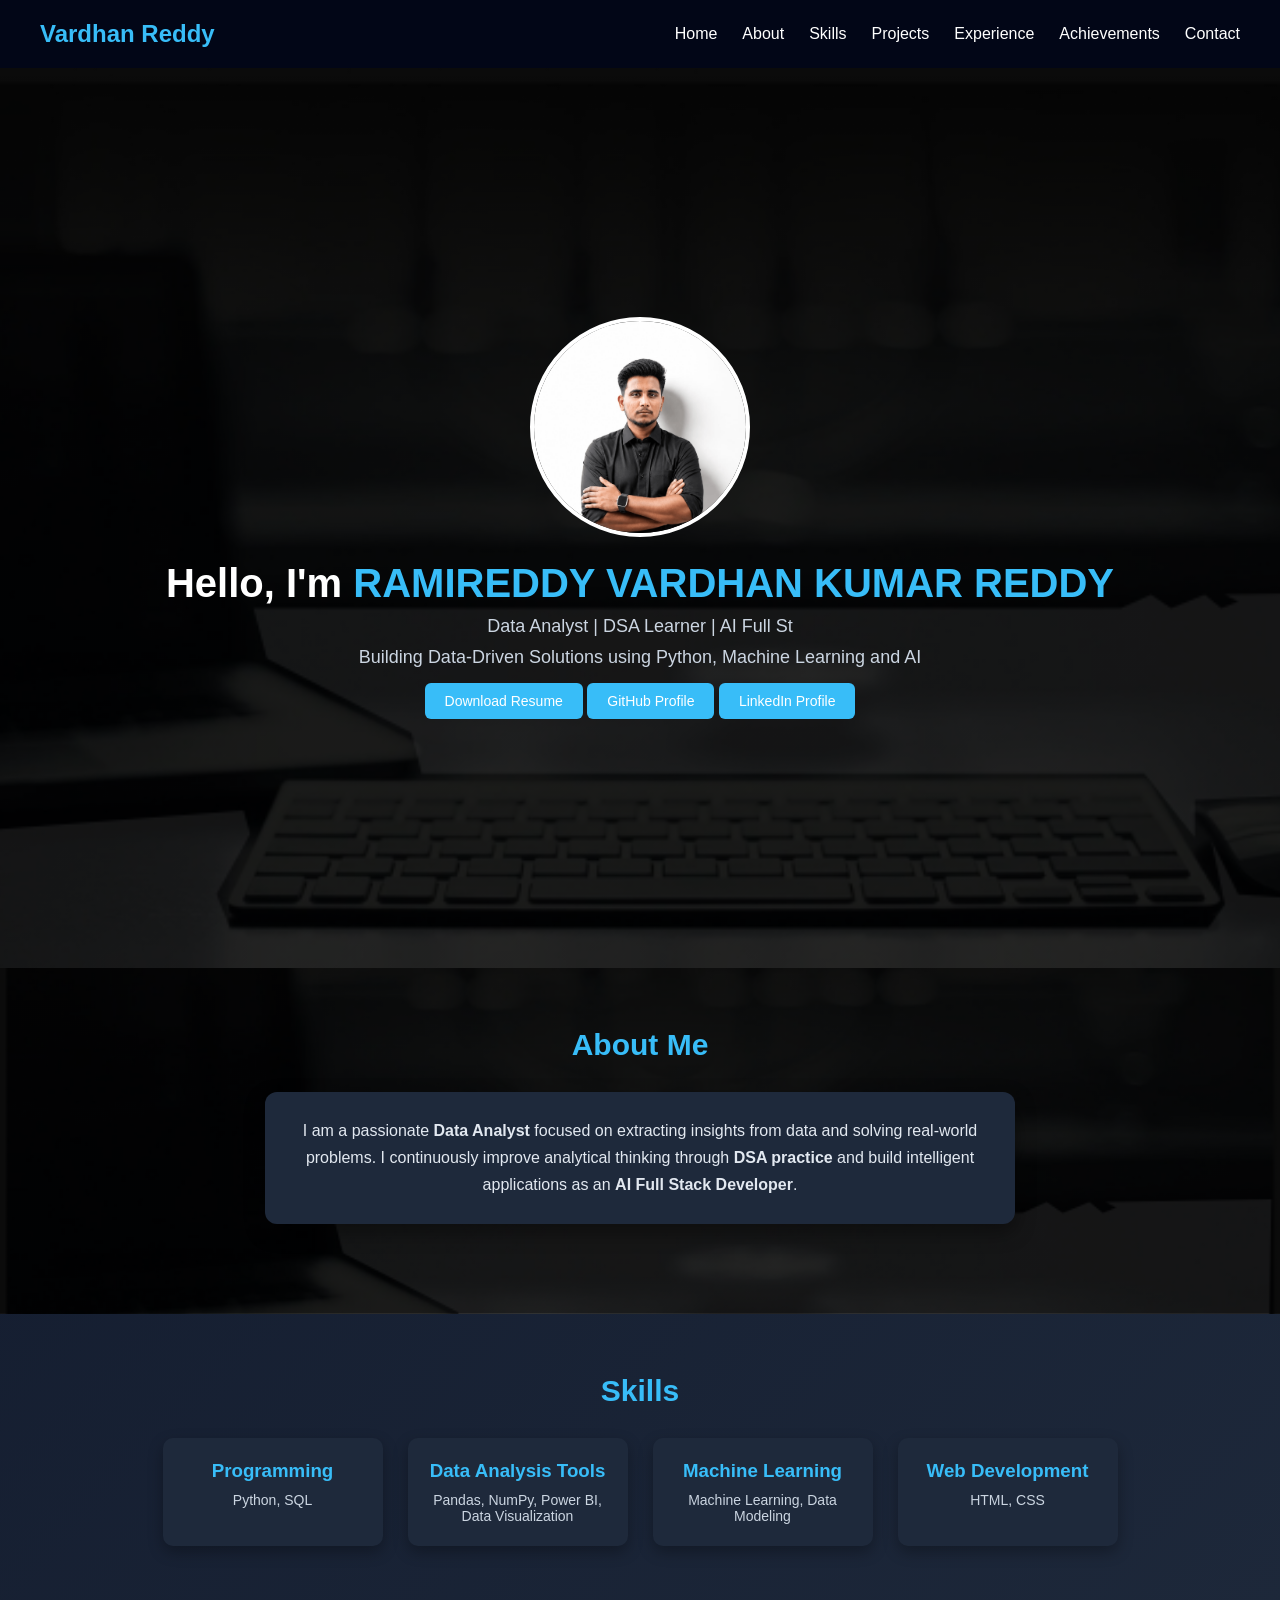
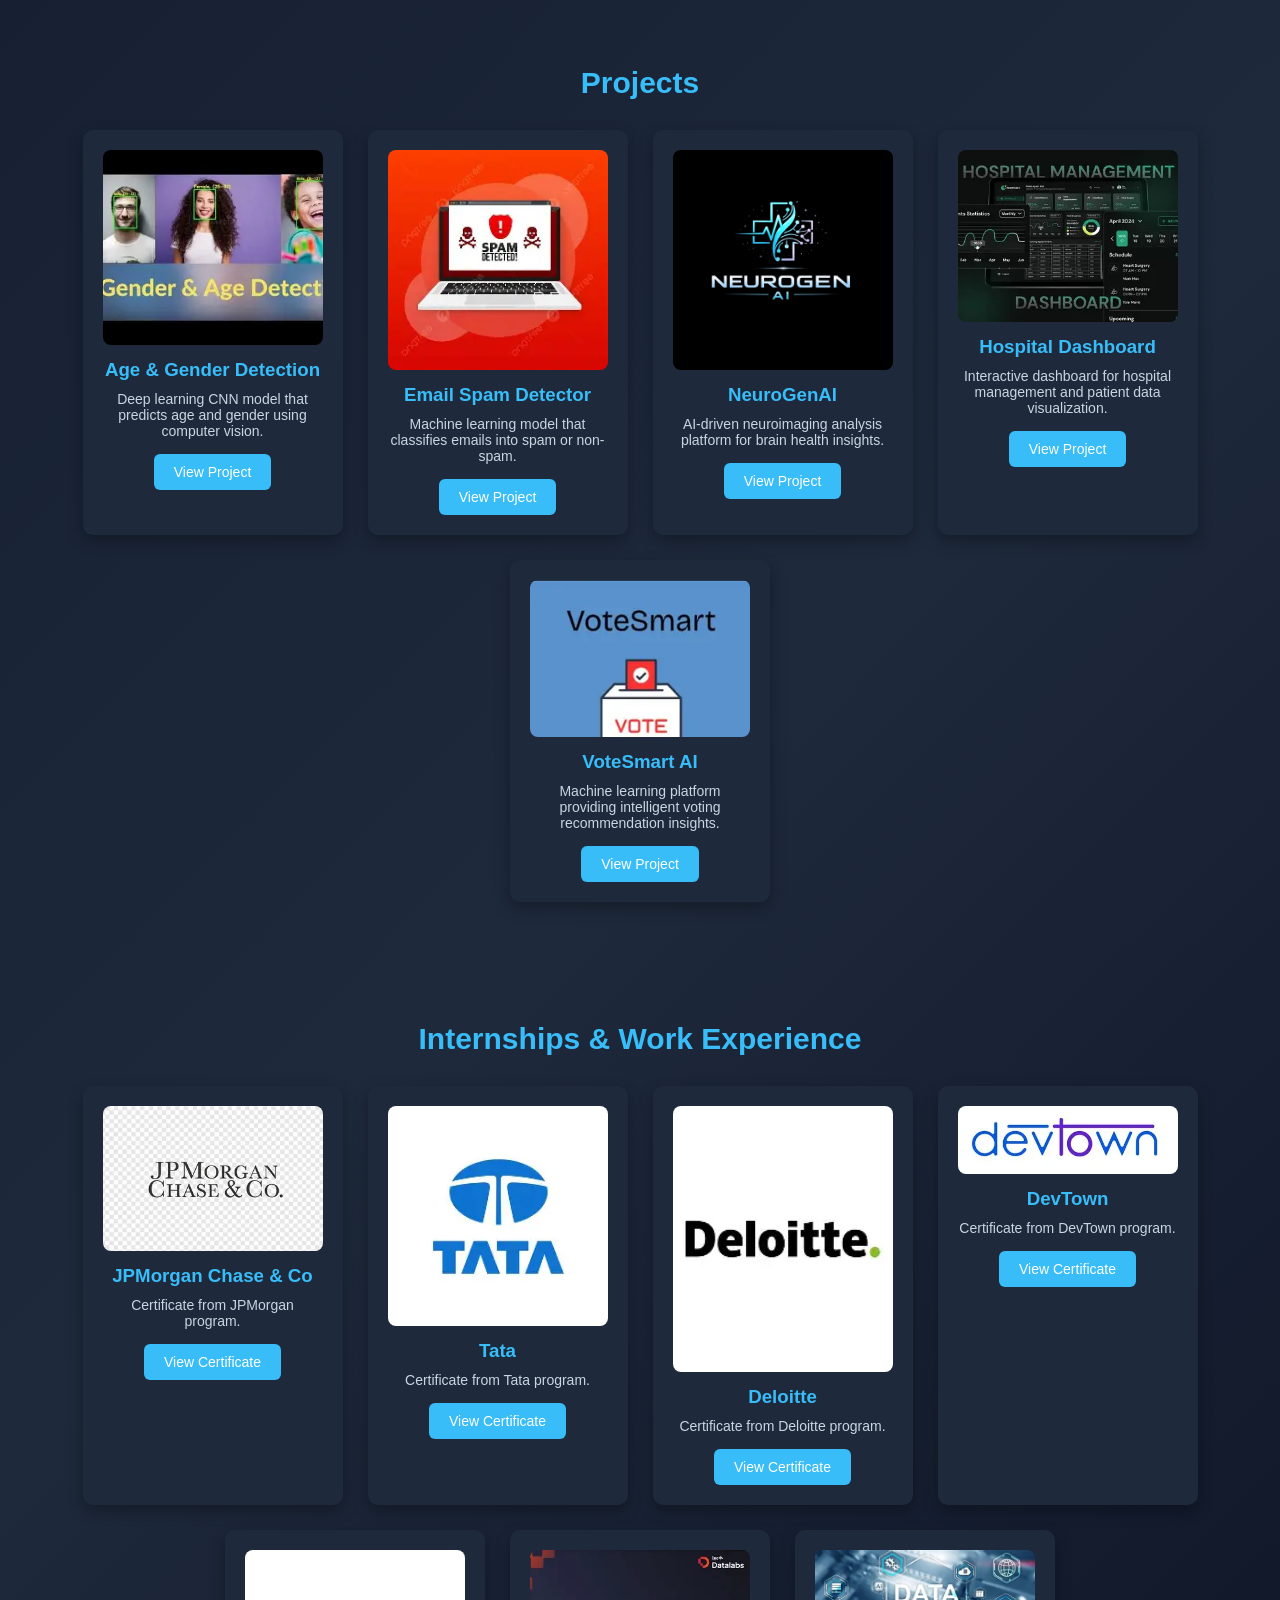
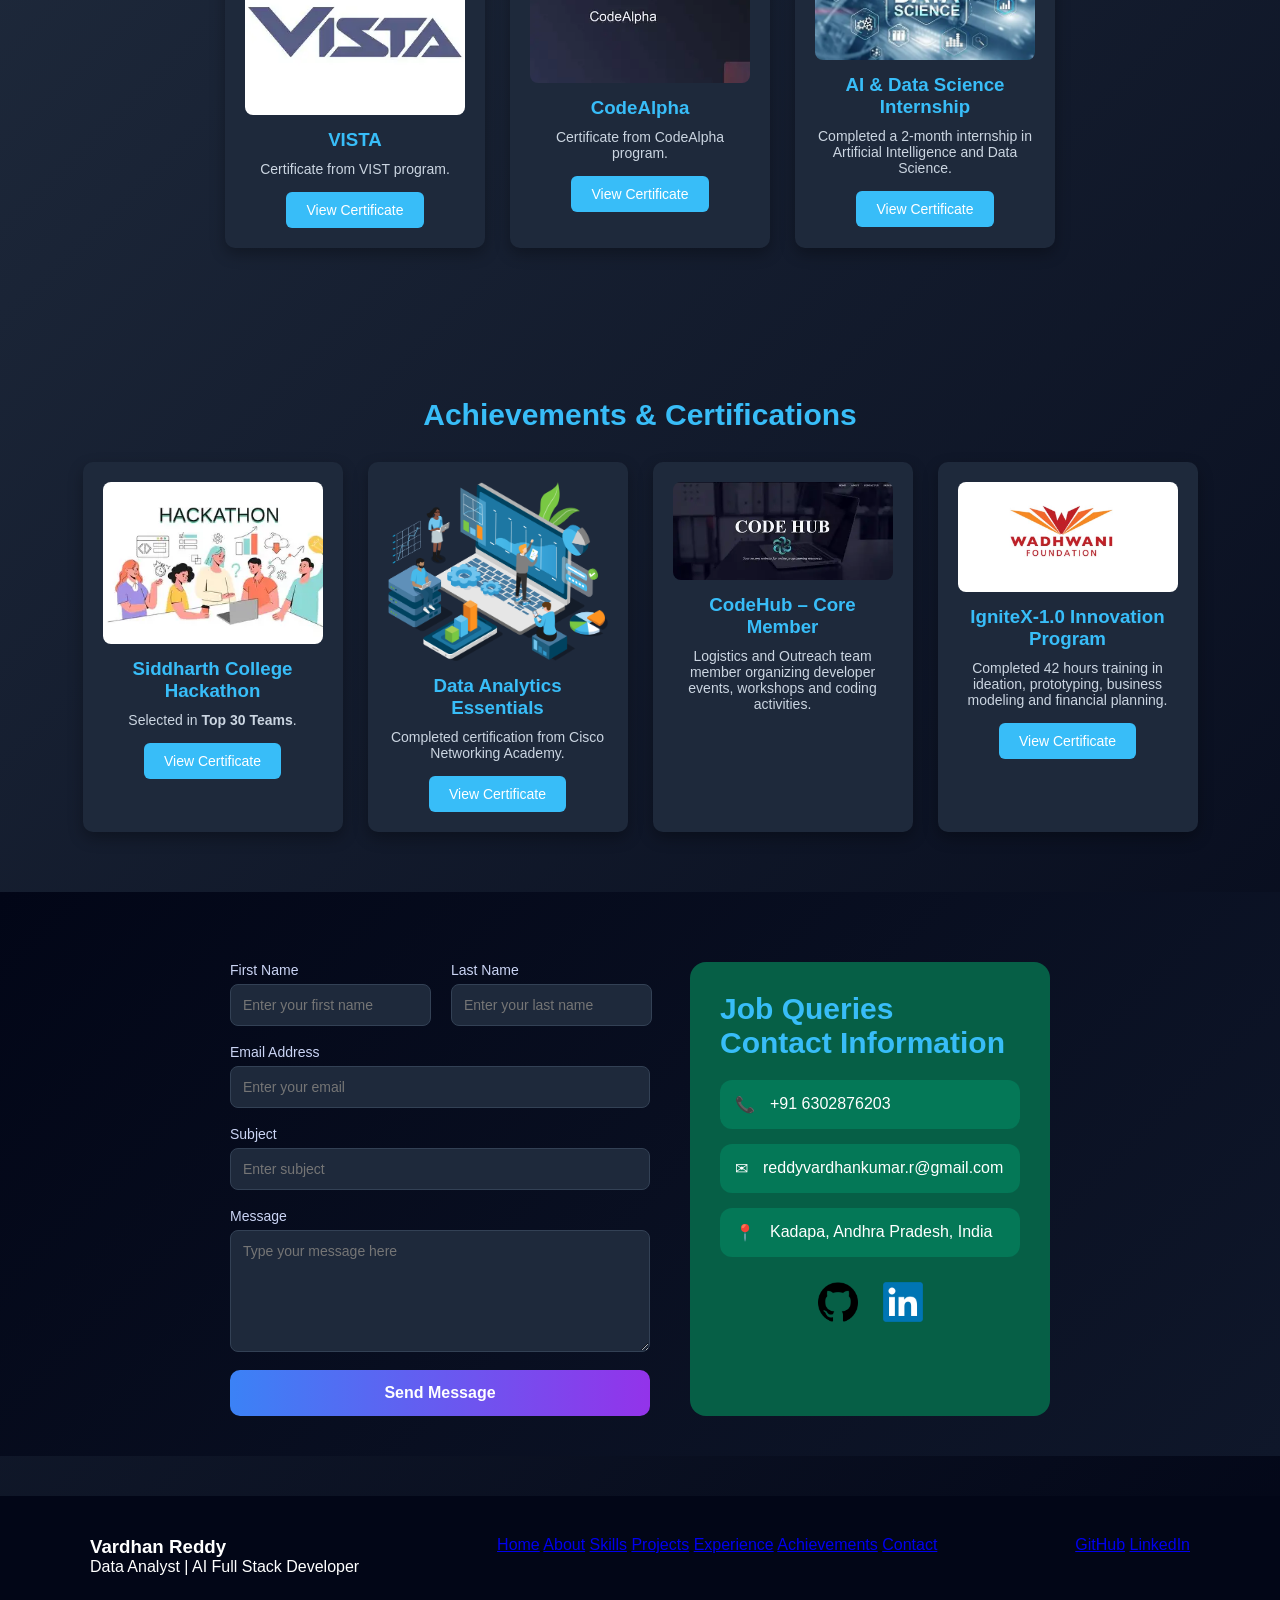
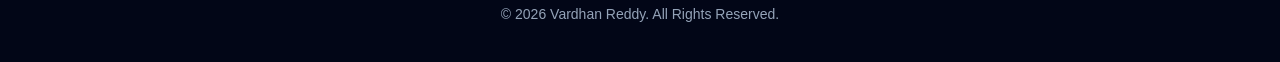
<file: index.html>
<!DOCTYPE html>
<html lang="en">

<head>
    <meta charset="UTF-8">
    <meta name="viewport" content="width=device-width, initial-scale=1.0">

    <title>Vardhan Reddy | Data Analyst Portfolio</title>

    <link rel="stylesheet" href="style.css">
    <link rel="icon" href="images/favicon.png">
</head>

<body>

    <header>
        <nav class="navbar">

            <h2 class="logo">Vardhan Reddy</h2>

            <ul class="nav-links">
                <li><a href="#home">Home</a></li>
                <li><a href="#about">About</a></li>
                <li><a href="#skills">Skills</a></li>
                <li><a href="#projects">Projects</a></li>
                <li><a href="#experience">Experience</a></li>
                <li><a href="#achievements">Achievements</a></li>
                <li><a href="#contact">Contact</a></li>
            </ul>

        </nav>
    </header>


    <!-- HERO -->

    <section id="home" class="hero">

        <div class="hero-text">

            <img src="images/profile.png" class="profile-photo" alt="Vardhan Photo">

            <h1>Hello, I'm <span>RAMIREDDY VARDHAN KUMAR REDDY</span></h1>

            <p id="typing"></p>

            <p>
                Building Data-Driven Solutions using Python, Machine Learning and AI
            </p>

            <a href="images/resume/vardhan_resume024.pdf" class="btn" download>
                Download Resume
            </a>

            <a href="https://github.com/VardhanReddy024" target="_blank" class="btn">
                GitHub Profile            </a>
            <a href="https://www.linkedin.com/in/vardhan-kumar-reddy-rami-reddy-b41491299" target="_blank" class="btn">
                LinkedIn Profile
            </a>
        </div>

    </section>


    <!-- ABOUT -->

    <section id="about">

        <h2>About Me</h2>

        <div class="about-box">
            <p>
                I am a passionate <strong>Data Analyst</strong> focused on extracting insights from data and solving
                real-world problems.
                I continuously improve analytical thinking through <strong>DSA practice</strong> and build intelligent
                applications as an
                <strong>AI Full Stack Developer</strong>.
            </p>
        </div>

    </section>


    <!-- SKILLS -->

    <section id="skills">

        <h2>Skills</h2>

        <div class="skills-category-container">

            <div class="skills-category">
                <h3>Programming</h3>
                <p>Python, SQL</p>
            </div>

            <div class="skills-category">
                <h3>Data Analysis Tools</h3>
                <p>Pandas, NumPy, Power BI, Data Visualization</p>
            </div>

            <div class="skills-category">
                <h3>Machine Learning</h3>
                <p>Machine Learning, Data Modeling</p>
            </div>

            <div class="skills-category">
                <h3>Web Development</h3>
                <p>HTML, CSS</p>
            </div>

        </div>

    </section>


    <!-- PROJECTS -->

    <section id="projects">

        <h2>Projects</h2>

        <div class="projects-container">

            <div class="project-card">
                <img src="images/project1.png" class="project-img" alt="Age & Gender Detection">
                <h3>Age & Gender Detection</h3>
                <p>Deep learning CNN model that predicts age and gender using computer vision.</p>
                <a href="https://github.com/VardhanReddy024/age-gender-detection-system" target="_blank" class="btn">View
                    Project</a>
            </div>
            <div class="project-card">
                <img src="images/project2.png" class="project-img" alt="Email Spam Detector">
                <h3>Email Spam Detector</h3>
                <p>Machine learning model that classifies emails into spam or non-spam.</p>
                <a href="https://github.com/VardhanReddy024/email_spam_detector" target="_blank" class="btn">View
                    Project</a>
            </div>
            
            <div class="project-card">
                <img src="images/neurogenai.png" class="project-img" alt="NeuroGenAI">
                <h3>NeuroGenAI</h3>
                <p>AI-driven neuroimaging analysis platform for brain health insights.</p>
                <a href="https://github.com/VardhanReddy024/NeuroGenAI" target="_blank" class="btn">View Project</a>
            </div>
            <div class="project-card">
                <img src="images/hospital_dashboard.png" class="project-img" alt="Hospital Dashboard">
                <h3>Hospital Dashboard</h3>
                <p>Interactive dashboard for hospital management and patient data visualization.</p>
                <a href="https://github.com/VardhanReddy024/hosptial_dashboard" target="_blank" class="btn">View
                    Project</a>
            </div>
            <div class="project-card">
                <img src="images/votesmart_ai.png" class="project-img" alt="VoteSmart AI">
                <h3>VoteSmart AI</h3>
                <p>Machine learning platform providing intelligent voting recommendation insights.</p>
                <a href="https://github.com/VardhanReddy024/votesmart-ai" target="_blank" class="btn">View Project</a>
            </div>

        </div>

    </section>


    <!-- INTERNSHIPS & WORK EXPERIENCE -->
    <section id="experience">

        <h2>Internships & Work Experience</h2>

        <div class="projects-container">
            <div class="cert-row">
                <div class="project-card">
                    <img src="images/vardhan_jpmorgan.png" class="project-img" alt="Vardhan JPMorgan Certificate">
                    <h3>JPMorgan Chase & Co</h3>
                    <p>Certificate from JPMorgan program.</p>
                    <a href="certificates/vardhanjpmorgan.pdf" target="_blank" class="btn">View Certificate</a>
                </div>
                <div class="project-card">
                    <img src="images/vardhan_tata.png" class="project-img" alt="Vardhan Tata Certificate">
                    <h3>Tata</h3>
                    <p>Certificate from Tata program.</p>
                    <a href="certificates/vardhantata.pdf" target="_blank" class="btn">View Certificate</a>
                </div>
                <div class="project-card">
                    <img src="images/vardhan_delote.png" class="project-img" alt="Vardhan Deloitte Certificate">
                    <h3>Deloitte</h3>
                    <p>Certificate from Deloitte program.</p>
                    <a href="certificates/vardhandeloitte.pdf" target="_blank" class="btn">View Certificate</a>
                </div>
                <div class="project-card">
                    <img src="images/devtown.png" class="project-img" alt="DevTown Certificate">
                    <h3>DevTown</h3>
                    <p>Certificate from DevTown program.</p>
                    <a href="certificates/devtown.pdf" target="_blank" class="btn">View Certificate</a>
                </div>
                <div class="project-card">
                    <img src="images/vist.png" class="project-img" alt="VIST Certificate">
                    <h3>VISTA</h3>
                    <p>Certificate from VIST program.</p>
                    <a href="certificates/vardhanvista.pdf" target="_blank" class="btn">View Certificate</a>
                </div>
                <div class="project-card">
                    <img src="images/codealpha.png" class="project-img" alt="CodeAlpha Certificate">
                    <h3>CodeAlpha</h3>
                    <p>Certificate from CodeAlpha program.</p>
                    <a href="certificates/codealpha.pdf" target="_blank" class="btn">View Certificate</a>
                </div>
                <div class="project-card">
                    <img src="images/datascience-cert.png" class="project-img" alt="AI Data Science Internship">
                    <h3>AI & Data Science Internship</h3>
                    <p>Completed a 2-month internship in Artificial Intelligence and Data Science.</p>
                    <a href="certificates/datascienceintern.pdf" target="_blank" class="btn">View Certificate</a>
                </div>
            </div>
        </div>

    </section>


    <!-- ACHIEVEMENTS & CERTIFICATIONS -->
    <section id="achievements">

        <h2>Achievements & Certifications</h2>

        <div class="projects-container">
            <div class="cert-row">
                <div class="project-card">
                    <img src="images/hackhaton.png" class="project-img" alt="Hackathon Certificate">
                    <h3>Siddharth College Hackathon</h3>
                    <p>Selected in <strong>Top 30 Teams</strong>.</p>
                    <a href="images/hackaton.jpg" target="_blank" class="btn">View Certificate</a>
                </div>
                <div class="project-card">
                    <img src="images/dataessential.png" class="project-img" alt="Data Analytics Certificate">
                    <h3>Data Analytics Essentials</h3>
                    <p>Completed certification from Cisco Networking Academy.</p>
                    <a href="certificates/vardhan data science certificate.pdf" target="_blank" class="btn">View
                        Certificate</a>
                </div>
                <div class="project-card">
                    <img src="images/codehub.png" class="project-img" alt="CodeHub Member">
                    <h3>CodeHub – Core Member</h3>
                    <p>Logistics and Outreach team member organizing developer events, workshops and coding activities.
                    </p>
                </div>
                <div class="project-card">
                    <img src="images/wadhwani-cert.png" class="project-img" alt="IgniteX Certificate">
                    <h3>IgniteX-1.0 Innovation Program</h3>
                    <p>Completed 42 hours training in ideation, prototyping, business modeling and financial planning.
                    </p>
                    <a href="certificates/wadwaniinternship.pdf" target="_blank" class="btn">View Certificate</a>
                </div>
            </div>
        </div>

    </section>
    <!-- CONTACT -->

    <section id="contact">

        <div class="contact-wrapper">

            <div class="contact-form">

                <div class="row">

                    <div class="field">
                        <label>First Name</label>
                        <input type="text" placeholder="Enter your first name">
                    </div>

                    <div class="field">
                        <label>Last Name</label>
                        <input type="text" placeholder="Enter your last name">
                    </div>

                </div>

                <div class="field">
                    <label>Email Address</label>
                    <input type="email" placeholder="Enter your email">
                </div>

                <div class="field">
                    <label>Subject</label>
                    <input type="text" placeholder="Enter subject">
                </div>

                <div class="field">
                    <label>Message</label>
                    <textarea rows="6" placeholder="Type your message here"></textarea>
                </div>

                <button class="send-btn">Send Message</button>

            </div>


            <div class="contact-info">

                <h2>Job Queries<br>Contact Information</h2>

                <div class="info-card">
                    <span>📞</span>
                    <p>+91 6302876203</p>
                </div>

                <div class="info-card">
                    <span>✉</span>
                    <p>reddyvardhankumar.r@gmail.com</p>
                </div>

                <div class="info-card">
                    <span>📍</span>
                    <p>Kadapa, Andhra Pradesh, India</p>
                </div>

                <div class="social-container">

                    <a href="https://github.com/VardhanReddy024" target="_blank">
                        <img class="icon" src="images/github.png">
                    </a>

                    <a href="https://www.linkedin.com/in/vardhan-kumar-reddy-rami-reddy-b41491299" target="_blank">
                        <img class="icon" src="images/linkedin.png">
                    </a>

                </div>

            </div>

        </div>

    </section>


    <footer class="footer">

        <div class="footer-container">

            <div class="footer-left">
                <h3>Vardhan Reddy</h3>
                <p>Data Analyst | AI Full Stack Developer</p>
            </div>

            <div class="footer-links">
                <a href="#home">Home</a>
                <a href="#about">About</a>
                <a href="#skills">Skills</a>
                <a href="#projects">Projects</a>
                <a href="#experience">Experience</a>
                <a href="#achievements">Achievements</a>
                <a href="#contact">Contact</a>
            </div>

            <div class="footer-social">
                <a href="https://github.com/VardhanReddy024" target="_blank">GitHub</a>
                <a href="https://www.linkedin.com/in/vardhan-kumar-reddy-rami-reddy-b41491299"
                    target="_blank">LinkedIn</a>
            </div>

        </div>

        <p class="footer-copy">
            © 2026 Vardhan Reddy. All Rights Reserved.
        </p>

    </footer>

    <button onclick="scrollToTop()" id="topBtn">↑</button>

    <script src="script.js"></script>

</body>

</html>
</file>
<file: style.css>
*{
margin:0;
padding:0;
box-sizing:border-box;
font-family:Arial, sans-serif;
scroll-behavior:smooth;
}

/* Body */

body{
background:linear-gradient(135deg,#0f172a,#1e293b,#020617);
color:white;
animation:fadeIn 1s ease;
}

@keyframes fadeIn{
from{opacity:0;}
to{opacity:1;}
}

/* ================= */
/* NAVBAR */
/* ================= */

.navbar{
display:flex;
justify-content:space-between;
align-items:center;
padding:20px 40px;
background:#020617;
position:sticky;
top:0;
z-index:1000;
}

.logo{
font-size:24px;
font-weight:bold;
color:#38bdf8;
}

.nav-links{
display:flex;
list-style:none;
}

.nav-links li{
margin-left:25px;
}

.nav-links a{
color:white;
text-decoration:none;
font-size:16px;
transition:0.3s;
}

.nav-links a:hover{
color:#38bdf8;
}

/* ================= */
/* HERO */
/* ================= */

.hero{
height:100vh;
display:flex;
align-items:center;
justify-content:center;
text-align:center;
}

.hero h1{
font-size:40px;
margin-bottom:10px;
}

.hero span{
color:#38bdf8;
}

.hero p{
font-size:18px;
margin-top:10px;
color:#cbd5e1;
max-width:600px;
margin-left:auto;
margin-right:auto;
}

/* Profile Photo */

.profile-photo{
width:220px;
height:220px;
border-radius:50%;
object-fit:cover;
object-position:top;
border:4px solid #fff;
margin-bottom:20px;
}
/* ================= */
/* BUTTONS */
/* ================= */

.btn{
display:inline-block;
margin-top:15px;
padding:10px 20px;
background:#38bdf8;
color:white;
text-decoration:none;
border-radius:6px;
font-size:14px;
transition:0.3s;
}

.btn:hover{
background:#0ea5e9;
}

/* ================= */
/* SECTIONS */
/* ================= */

section{
padding:60px 40px;
text-align:center;
}

section h2{
font-size:30px;
margin-bottom:20px;
color:#38bdf8;
}

/* ================= */
/* ABOUT */
/* ================= */

.about-box{
max-width:750px;
margin:30px auto;
padding:25px 30px;
background:#1e293b;
border-radius:12px;
box-shadow:0 8px 20px rgba(0,0,0,0.4);
line-height:1.7;
color:#e2e8f0;
transition:0.3s;
}

.about-box:hover{
transform:translateY(-5px);
background:#334155;
}

/* ================= */
/* SKILLS */
/* ================= */

.skills-category-container{
display:flex;
justify-content:center;
flex-wrap:wrap;
gap:25px;
margin-top:30px;
}

.skills-category{
background:#1e293b;
padding:22px;
width:220px;
border-radius:10px;
box-shadow:0 6px 15px rgba(0,0,0,0.3);
transition:0.3s;
}

.skills-category:hover{
transform:translateY(-8px);
background:#334155;
}

.skills-category h3{
color:#38bdf8;
margin-bottom:10px;
}

.skills-category p{
color:#cbd5e1;
font-size:14px;
}

/* ================= */
/* PROJECTS */
/* ================= */

.projects-container {
  display: flex;
  flex-wrap: wrap;
  justify-content: center;
  gap: 25px;
  margin-top: 30px;
}

/* Achievements & Experience specific overrides */
#achievements .projects-container,
#experience .projects-container {
  display: flex;
  flex-direction: column;
  align-items: center;
  gap: 25px;
  margin-top: 30px;
}

/* Ensure rows are flex containers */
#achievements .cert-row,
#experience .cert-row {
  display: flex;
  justify-content: center;
  flex-wrap: wrap;
  gap: 25px;
  margin-bottom: 30px;
}

.project-card {
  width: 260px;
  padding: 20px;
  background: #1e293b;
  border-radius: 10px;
  box-shadow: 0 6px 15px rgba(0,0,0,0.3);
  transition: 0.4s;
  opacity: 0;
  transform: translateY(40px);
}

.project-card:hover{
transform:translateY(-10px);
background:#334155;
}

.project-img{
width:100%;
border-radius:8px;
margin-bottom:10px;
}

.project-card h3{
color:#38bdf8;
margin-bottom:10px;
}

.project-card p{
color:#cbd5e1;
font-size:14px;
}
#certifications{
padding:60px 40px;
text-align:center;
}

.cert-container{
display:flex;
justify-content:center;
gap:30px;
flex-wrap:wrap;
margin-top:30px;
}

.cert-card{
width:280px;
background:#1e293b;
border-radius:10px;
overflow:hidden;
text-decoration:none;
color:white;
box-shadow:0 6px 15px rgba(0,0,0,0.3);
transition:0.4s;
}

.cert-card:hover{
transform:translateY(-10px);
background:#334155;
}

.cert-card img{
width:100%;
height:180px;
object-fit:cover;
}

.cert-info{
padding:15px;
}

.cert-info h3{
color:#38bdf8;
margin-bottom:8px;
font-size:18px;
}

.cert-info p{
font-size:14px;
color:#cbd5e1;
}

/* ================= */
/* ACHIEVEMENTS */
/* ================= */

#achievements{
padding-bottom:30px;
}

.achievement-timeline{
max-width:600px;
margin:auto;
margin-top:20px;
}

.timeline-item{
background:#1e293b;
padding:20px;
border-radius:10px;
box-shadow:0 6px 15px rgba(0,0,0,0.3);
margin-bottom:15px;
transition:0.3s;
}

.timeline-item:hover{
transform:translateY(-6px);
background:#334155;
}

.year{
display:inline-block;
background:#38bdf8;
color:#020617;
padding:4px 10px;
border-radius:6px;
font-size:13px;
font-weight:bold;
margin-bottom:10px;
}

.timeline-item p{
color:#cbd5e1;
margin-bottom:12px;
}

/* ================= */
/* CONTACT */
/* ================= */

#contact{
padding:40px 40px;
background:linear-gradient(135deg,#020617,#0f172a);
}

.contact-wrapper{
display:flex;
justify-content:center;
gap:40px;
flex-wrap:wrap;
margin-top:30px;
}

.contact-form{
width:420px;
text-align:left;
}

.row{
display:flex;
gap:20px;
}

.field{
display:flex;
flex-direction:column;
margin-bottom:18px;
width:100%;
}

.field label{
margin-bottom:6px;
font-size:14px;
color:#cbd5f5;
}

.field input,
.field textarea{
background:#1e293b;
border:1px solid #334155;
padding:12px;
border-radius:8px;
color:white;
font-size:14px;
}

.send-btn{
width:100%;
padding:14px;
border:none;
border-radius:10px;
font-size:16px;
font-weight:bold;
background:linear-gradient(90deg,#3b82f6,#9333ea);
color:white;
cursor:pointer;
}

.contact-info{
background:#065f46;
padding:30px;
border-radius:16px;
width:360px;
text-align:left;
}

.info-card{
display:flex;
align-items:center;
gap:15px;
background:#047857;
padding:15px;
border-radius:12px;
margin-bottom:15px;
}

.social-container{
display:flex;
justify-content:center;
gap:25px;
margin-top:25px;
}

.icon{
width:40px;
height:40px;
cursor:pointer;
transition:0.3s;
}

.icon:hover{
transform:scale(1.2);
}

/* ================= */
/* FOOTER */
/* ================= */

.footer{
background:#020617;
padding:40px 20px;
margin-top:40px;
}

.footer-container{
max-width:1100px;
margin:auto;
display:flex;
justify-content:space-between;
flex-wrap:wrap;
gap:30px;
}

.footer-copy{
text-align:center;
margin-top:30px;
color:#94a3b8;
font-size:14px;
}

/* ================= */
/* BACK TO TOP */
/* ================= */

#topBtn{
position:fixed;
bottom:30px;
right:30px;
background:#38bdf8;
color:white;
border:none;
padding:10px 14px;
border-radius:6px;
font-size:18px;
cursor:pointer;
box-shadow:0 4px 10px rgba(0,0,0,0.3);
display:none;
}
.hero,
#about{
background: linear-gradient(rgba(0,0,0,0.75), rgba(0,0,0,0.75)),
url("images/background.png");
background-size: cover;
background-position: center;
background-repeat: no-repeat;
}

/* ================= */
/* MOBILE */
/* ================= */

@media(max-width:768px){

.nav-links{
display:none;
}

.skills-category-container{
flex-direction:column;
align-items:center;
}

.projects-container{
flex-direction:column;
align-items:center;
}

.hero h1{
font-size:28px;
}

.row{
flex-direction:column;
}

.contact-wrapper{
flex-direction:column;
align-items:center;
}

.footer-container{
flex-direction:column;
align-items:center;
text-align:center;
}

}
</file>
